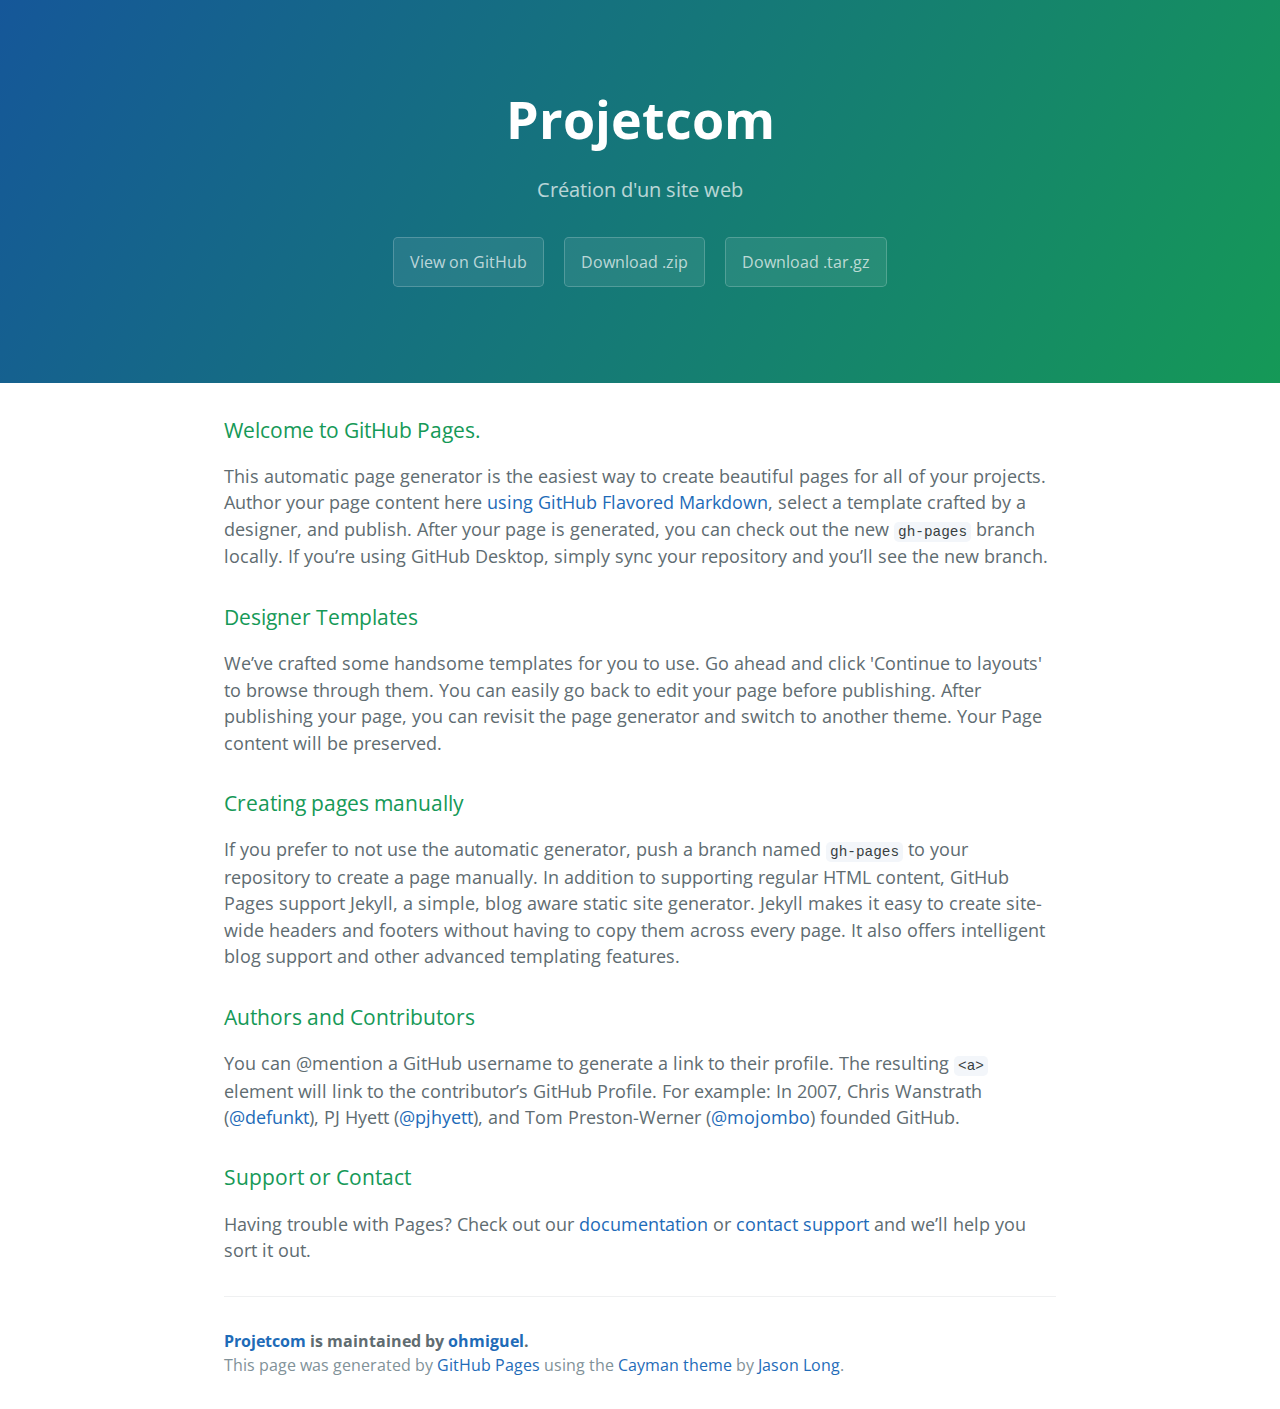
<file: index.html>
<!DOCTYPE html>
<html lang="en-us">
  <head>
    <meta charset="UTF-8">
    <title>Projetcom by ohmiguel</title>
    <meta name="viewport" content="width=device-width, initial-scale=1">
    <link rel="stylesheet" type="text/css" href="stylesheets/normalize.css" media="screen">
    <link href='https://fonts.googleapis.com/css?family=Open+Sans:400,700' rel='stylesheet' type='text/css'>
    <link rel="stylesheet" type="text/css" href="stylesheets/stylesheet.css" media="screen">
    <link rel="stylesheet" type="text/css" href="stylesheets/github-light.css" media="screen">
  </head>
  <body>
    <section class="page-header">
      <h1 class="project-name">Projetcom</h1>
      <h2 class="project-tagline">Création d&#39;un site web</h2>
      <a href="https://github.com/ohmiguel/Projetcom" class="btn">View on GitHub</a>
      <a href="https://github.com/ohmiguel/Projetcom/zipball/master" class="btn">Download .zip</a>
      <a href="https://github.com/ohmiguel/Projetcom/tarball/master" class="btn">Download .tar.gz</a>
    </section>

    <section class="main-content">
      <h3>
<a id="welcome-to-github-pages" class="anchor" href="#welcome-to-github-pages" aria-hidden="true"><span aria-hidden="true" class="octicon octicon-link"></span></a>Welcome to GitHub Pages.</h3>

<p>This automatic page generator is the easiest way to create beautiful pages for all of your projects. Author your page content here <a href="https://guides.github.com/features/mastering-markdown/">using GitHub Flavored Markdown</a>, select a template crafted by a designer, and publish. After your page is generated, you can check out the new <code>gh-pages</code> branch locally. If you’re using GitHub Desktop, simply sync your repository and you’ll see the new branch.</p>

<h3>
<a id="designer-templates" class="anchor" href="#designer-templates" aria-hidden="true"><span aria-hidden="true" class="octicon octicon-link"></span></a>Designer Templates</h3>

<p>We’ve crafted some handsome templates for you to use. Go ahead and click 'Continue to layouts' to browse through them. You can easily go back to edit your page before publishing. After publishing your page, you can revisit the page generator and switch to another theme. Your Page content will be preserved.</p>

<h3>
<a id="creating-pages-manually" class="anchor" href="#creating-pages-manually" aria-hidden="true"><span aria-hidden="true" class="octicon octicon-link"></span></a>Creating pages manually</h3>

<p>If you prefer to not use the automatic generator, push a branch named <code>gh-pages</code> to your repository to create a page manually. In addition to supporting regular HTML content, GitHub Pages support Jekyll, a simple, blog aware static site generator. Jekyll makes it easy to create site-wide headers and footers without having to copy them across every page. It also offers intelligent blog support and other advanced templating features.</p>

<h3>
<a id="authors-and-contributors" class="anchor" href="#authors-and-contributors" aria-hidden="true"><span aria-hidden="true" class="octicon octicon-link"></span></a>Authors and Contributors</h3>

<p>You can @mention a GitHub username to generate a link to their profile. The resulting <code>&lt;a&gt;</code> element will link to the contributor’s GitHub Profile. For example: In 2007, Chris Wanstrath (<a href="https://github.com/defunkt" class="user-mention">@defunkt</a>), PJ Hyett (<a href="https://github.com/pjhyett" class="user-mention">@pjhyett</a>), and Tom Preston-Werner (<a href="https://github.com/mojombo" class="user-mention">@mojombo</a>) founded GitHub.</p>

<h3>
<a id="support-or-contact" class="anchor" href="#support-or-contact" aria-hidden="true"><span aria-hidden="true" class="octicon octicon-link"></span></a>Support or Contact</h3>

<p>Having trouble with Pages? Check out our <a href="https://help.github.com/pages">documentation</a> or <a href="https://github.com/contact">contact support</a> and we’ll help you sort it out.</p>

      <footer class="site-footer">
        <span class="site-footer-owner"><a href="https://github.com/ohmiguel/Projetcom">Projetcom</a> is maintained by <a href="https://github.com/ohmiguel">ohmiguel</a>.</span>

        <span class="site-footer-credits">This page was generated by <a href="https://pages.github.com">GitHub Pages</a> using the <a href="https://github.com/jasonlong/cayman-theme">Cayman theme</a> by <a href="https://twitter.com/jasonlong">Jason Long</a>.</span>
      </footer>

    </section>

  
  </body>
</html>
</file>
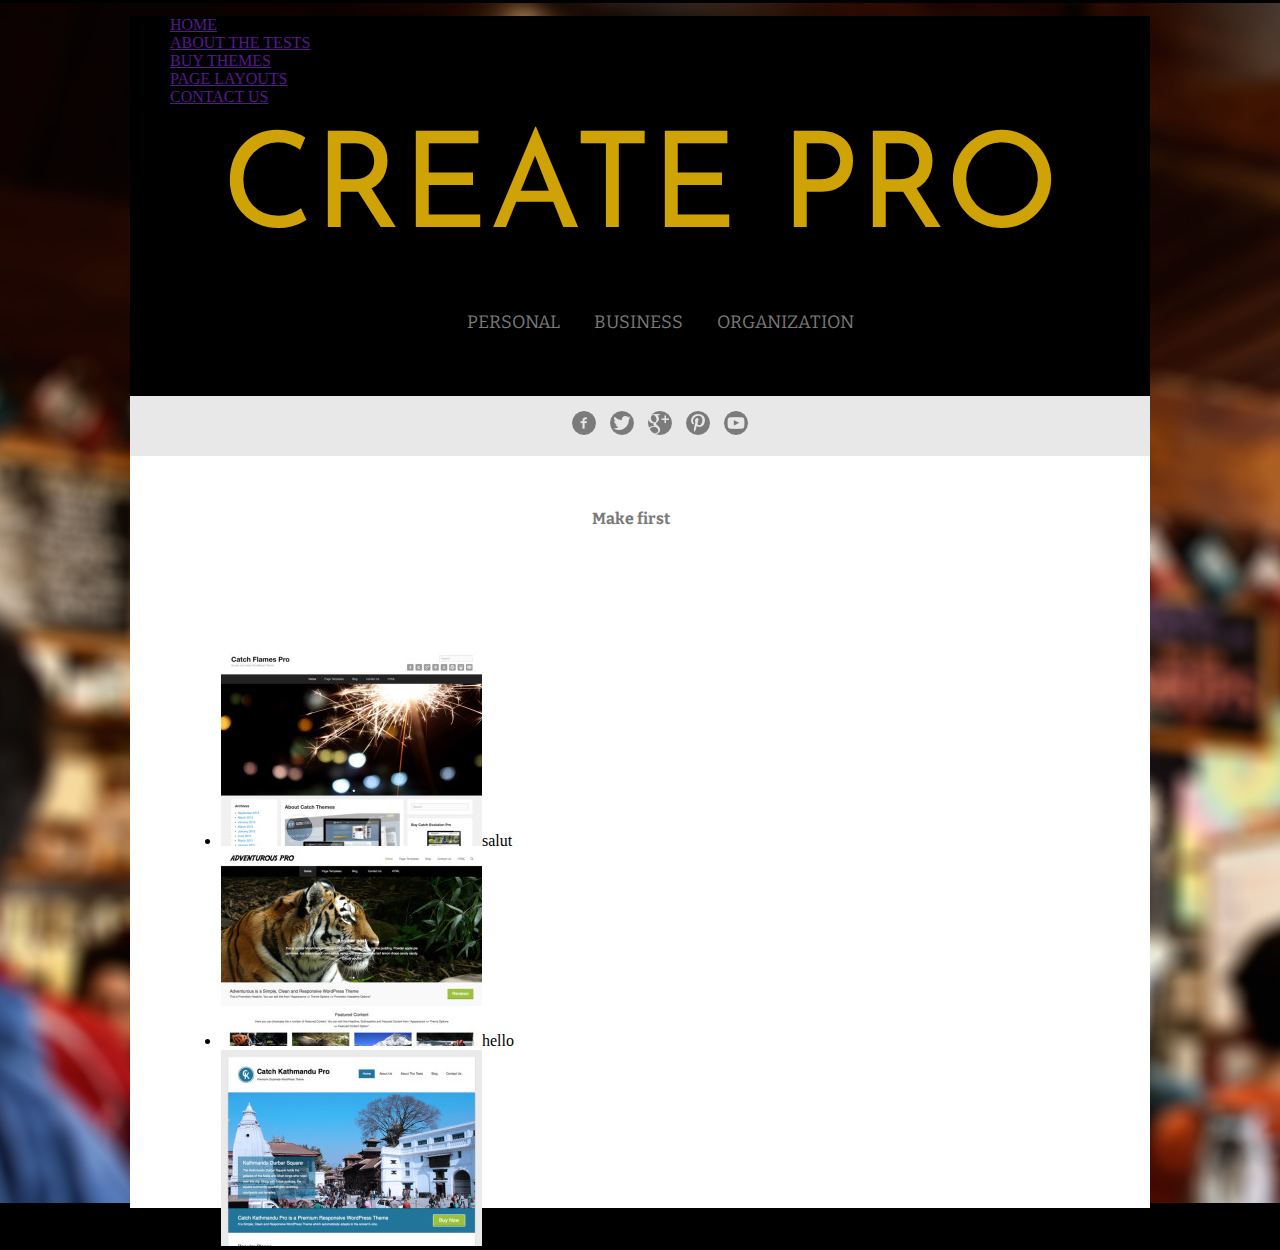
<file: Projetcom.html>
<!DOCTYPE html>
<html>

<head>
	<meta charset="utf-8" />
	<link href="https://fonts.googleapis.com/css?family=Josefin+Sans:400,700" rel="stylesheet" type="text/css" />
	<link href="https://fonts.googleapis.com/css?family=Bitter:400,700" rel="stylesheet" type="text/css" />
	<title>Projetcom</title>
	<link type="text/css" rel="stylesheet" href="Projetcom.css" />
</head>

<body>
	<div id="header">
		<ul id="menu">
			<li><a href="">HOME</a></li>
			<li><a href="">ABOUT THE TESTS</a></li>
			<li><a href="">BUY THEMES</a></li>
			<li><a href="">PAGE LAYOUTS</a></li>
			<li><a href="">CONTACT US</a></li>
		</ul>
	</div>
	<div class="titre">
		<h1>CREATE PRO</h1>
		<ul id="PBO">
			<li>PERSONAL</li>
			<li>BUSINESS</li>
			<li>ORGANIZATION</li>
		</ul>
	</div>
	<div class="sociales">
		<ul id="Icônes">
			<li>
				<a href=""><img src="icones/facebook.png" alt="facebook" /></a>
			</li>
			<li>
				<a href=""><img src="icones/twitter.png" alt="twitter" /></a>
			</li>
			<li>
				<a href=""><img src="icones/google-plus.png" alt="google+" /></a>
			</li>
			<li>
				<a href=""><img src="icones/pinterest.png" alt="pinterest" /></a>
			</li>
			<li>
				<a href=""><img src="icones/youtube.png" alt="youtube" /></a>
			</li>
		</ul>
	</div>
	<section>
		<div id="middle">
			<p>
				Make first
			</p>
		</div>
		<div id="images">
			<ul class="articles">
				<li><img src="images/image1.jpg"/>salut</li>
				<li><img src="images/image2.jpg"/>hello</li>
				<li><img src="images/image3.jpg"/>byebye</li>
			</ul>
		</div>
	</section>
</body>

</html>
</file>
<file: stylesheets/stylesheet.css>
* {
  box-sizing: border-box; }

body {
  padding: 0;
  margin: 0;
  font-family: "Open Sans", "Helvetica Neue", Helvetica, Arial, sans-serif;
  font-size: 16px;
  line-height: 1.5;
  color: #606c71; }

a {
  color: #1e6bb8;
  text-decoration: none; }
  a:hover {
    text-decoration: underline; }

.btn {
  display: inline-block;
  margin-bottom: 1rem;
  color: rgba(255, 255, 255, 0.7);
  background-color: rgba(255, 255, 255, 0.08);
  border-color: rgba(255, 255, 255, 0.2);
  border-style: solid;
  border-width: 1px;
  border-radius: 0.3rem;
  transition: color 0.2s, background-color 0.2s, border-color 0.2s; }
  .btn + .btn {
    margin-left: 1rem; }

.btn:hover {
  color: rgba(255, 255, 255, 0.8);
  text-decoration: none;
  background-color: rgba(255, 255, 255, 0.2);
  border-color: rgba(255, 255, 255, 0.3); }

@media screen and (min-width: 64em) {
  .btn {
    padding: 0.75rem 1rem; } }

@media screen and (min-width: 42em) and (max-width: 64em) {
  .btn {
    padding: 0.6rem 0.9rem;
    font-size: 0.9rem; } }

@media screen and (max-width: 42em) {
  .btn {
    display: block;
    width: 100%;
    padding: 0.75rem;
    font-size: 0.9rem; }
    .btn + .btn {
      margin-top: 1rem;
      margin-left: 0; } }

.page-header {
  color: #fff;
  text-align: center;
  background-color: #159957;
  background-image: linear-gradient(120deg, #155799, #159957); }

@media screen and (min-width: 64em) {
  .page-header {
    padding: 5rem 6rem; } }

@media screen and (min-width: 42em) and (max-width: 64em) {
  .page-header {
    padding: 3rem 4rem; } }

@media screen and (max-width: 42em) {
  .page-header {
    padding: 2rem 1rem; } }

.project-name {
  margin-top: 0;
  margin-bottom: 0.1rem; }

@media screen and (min-width: 64em) {
  .project-name {
    font-size: 3.25rem; } }

@media screen and (min-width: 42em) and (max-width: 64em) {
  .project-name {
    font-size: 2.25rem; } }

@media screen and (max-width: 42em) {
  .project-name {
    font-size: 1.75rem; } }

.project-tagline {
  margin-bottom: 2rem;
  font-weight: normal;
  opacity: 0.7; }

@media screen and (min-width: 64em) {
  .project-tagline {
    font-size: 1.25rem; } }

@media screen and (min-width: 42em) and (max-width: 64em) {
  .project-tagline {
    font-size: 1.15rem; } }

@media screen and (max-width: 42em) {
  .project-tagline {
    font-size: 1rem; } }

.main-content :first-child {
  margin-top: 0; }
.main-content img {
  max-width: 100%; }
.main-content h1, .main-content h2, .main-content h3, .main-content h4, .main-content h5, .main-content h6 {
  margin-top: 2rem;
  margin-bottom: 1rem;
  font-weight: normal;
  color: #159957; }
.main-content p {
  margin-bottom: 1em; }
.main-content code {
  padding: 2px 4px;
  font-family: Consolas, "Liberation Mono", Menlo, Courier, monospace;
  font-size: 0.9rem;
  color: #383e41;
  background-color: #f3f6fa;
  border-radius: 0.3rem; }
.main-content pre {
  padding: 0.8rem;
  margin-top: 0;
  margin-bottom: 1rem;
  font: 1rem Consolas, "Liberation Mono", Menlo, Courier, monospace;
  color: #567482;
  word-wrap: normal;
  background-color: #f3f6fa;
  border: solid 1px #dce6f0;
  border-radius: 0.3rem; }
  .main-content pre > code {
    padding: 0;
    margin: 0;
    font-size: 0.9rem;
    color: #567482;
    word-break: normal;
    white-space: pre;
    background: transparent;
    border: 0; }
.main-content .highlight {
  margin-bottom: 1rem; }
  .main-content .highlight pre {
    margin-bottom: 0;
    word-break: normal; }
.main-content .highlight pre, .main-content pre {
  padding: 0.8rem;
  overflow: auto;
  font-size: 0.9rem;
  line-height: 1.45;
  border-radius: 0.3rem; }
.main-content pre code, .main-content pre tt {
  display: inline;
  max-width: initial;
  padding: 0;
  margin: 0;
  overflow: initial;
  line-height: inherit;
  word-wrap: normal;
  background-color: transparent;
  border: 0; }
  .main-content pre code:before, .main-content pre code:after, .main-content pre tt:before, .main-content pre tt:after {
    content: normal; }
.main-content ul, .main-content ol {
  margin-top: 0; }
.main-content blockquote {
  padding: 0 1rem;
  margin-left: 0;
  color: #819198;
  border-left: 0.3rem solid #dce6f0; }
  .main-content blockquote > :first-child {
    margin-top: 0; }
  .main-content blockquote > :last-child {
    margin-bottom: 0; }
.main-content table {
  display: block;
  width: 100%;
  overflow: auto;
  word-break: normal;
  word-break: keep-all; }
  .main-content table th {
    font-weight: bold; }
  .main-content table th, .main-content table td {
    padding: 0.5rem 1rem;
    border: 1px solid #e9ebec; }
.main-content dl {
  padding: 0; }
  .main-content dl dt {
    padding: 0;
    margin-top: 1rem;
    font-size: 1rem;
    font-weight: bold; }
  .main-content dl dd {
    padding: 0;
    margin-bottom: 1rem; }
.main-content hr {
  height: 2px;
  padding: 0;
  margin: 1rem 0;
  background-color: #eff0f1;
  border: 0; }

@media screen and (min-width: 64em) {
  .main-content {
    max-width: 64rem;
    padding: 2rem 6rem;
    margin: 0 auto;
    font-size: 1.1rem; } }

@media screen and (min-width: 42em) and (max-width: 64em) {
  .main-content {
    padding: 2rem 4rem;
    font-size: 1.1rem; } }

@media screen and (max-width: 42em) {
  .main-content {
    padding: 2rem 1rem;
    font-size: 1rem; } }

.site-footer {
  padding-top: 2rem;
  margin-top: 2rem;
  border-top: solid 1px #eff0f1; }

.site-footer-owner {
  display: block;
  font-weight: bold; }

.site-footer-credits {
  color: #819198; }

@media screen and (min-width: 64em) {
  .site-footer {
    font-size: 1rem; } }

@media screen and (min-width: 42em) and (max-width: 64em) {
  .site-footer {
    font-size: 1rem; } }

@media screen and (max-width: 42em) {
  .site-footer {
    font-size: 0.9rem; } }
</file>
<file: stylesheets/github-light.css>
/*
The MIT License (MIT)

Copyright (c) 2016 GitHub, Inc.

Permission is hereby granted, free of charge, to any person obtaining a copy
of this software and associated documentation files (the "Software"), to deal
in the Software without restriction, including without limitation the rights
to use, copy, modify, merge, publish, distribute, sublicense, and/or sell
copies of the Software, and to permit persons to whom the Software is
furnished to do so, subject to the following conditions:

The above copyright notice and this permission notice shall be included in all
copies or substantial portions of the Software.

THE SOFTWARE IS PROVIDED "AS IS", WITHOUT WARRANTY OF ANY KIND, EXPRESS OR
IMPLIED, INCLUDING BUT NOT LIMITED TO THE WARRANTIES OF MERCHANTABILITY,
FITNESS FOR A PARTICULAR PURPOSE AND NONINFRINGEMENT. IN NO EVENT SHALL THE
AUTHORS OR COPYRIGHT HOLDERS BE LIABLE FOR ANY CLAIM, DAMAGES OR OTHER
LIABILITY, WHETHER IN AN ACTION OF CONTRACT, TORT OR OTHERWISE, ARISING FROM,
OUT OF OR IN CONNECTION WITH THE SOFTWARE OR THE USE OR OTHER DEALINGS IN THE
SOFTWARE.

*/

.pl-c /* comment */ {
  color: #969896;
}

.pl-c1 /* constant, variable.other.constant, support, meta.property-name, support.constant, support.variable, meta.module-reference, markup.raw, meta.diff.header */,
.pl-s .pl-v /* string variable */ {
  color: #0086b3;
}

.pl-e /* entity */,
.pl-en /* entity.name */ {
  color: #795da3;
}

.pl-smi /* variable.parameter.function, storage.modifier.package, storage.modifier.import, storage.type.java, variable.other */,
.pl-s .pl-s1 /* string source */ {
  color: #333;
}

.pl-ent /* entity.name.tag */ {
  color: #63a35c;
}

.pl-k /* keyword, storage, storage.type */ {
  color: #a71d5d;
}

.pl-s /* string */,
.pl-pds /* punctuation.definition.string, string.regexp.character-class */,
.pl-s .pl-pse .pl-s1 /* string punctuation.section.embedded source */,
.pl-sr /* string.regexp */,
.pl-sr .pl-cce /* string.regexp constant.character.escape */,
.pl-sr .pl-sre /* string.regexp source.ruby.embedded */,
.pl-sr .pl-sra /* string.regexp string.regexp.arbitrary-repitition */ {
  color: #183691;
}

.pl-v /* variable */ {
  color: #ed6a43;
}

.pl-id /* invalid.deprecated */ {
  color: #b52a1d;
}

.pl-ii /* invalid.illegal */ {
  color: #f8f8f8;
  background-color: #b52a1d;
}

.pl-sr .pl-cce /* string.regexp constant.character.escape */ {
  font-weight: bold;
  color: #63a35c;
}

.pl-ml /* markup.list */ {
  color: #693a17;
}

.pl-mh /* markup.heading */,
.pl-mh .pl-en /* markup.heading entity.name */,
.pl-ms /* meta.separator */ {
  font-weight: bold;
  color: #1d3e81;
}

.pl-mq /* markup.quote */ {
  color: #008080;
}

.pl-mi /* markup.italic */ {
  font-style: italic;
  color: #333;
}

.pl-mb /* markup.bold */ {
  font-weight: bold;
  color: #333;
}

.pl-md /* markup.deleted, meta.diff.header.from-file */ {
  color: #bd2c00;
  background-color: #ffecec;
}

.pl-mi1 /* markup.inserted, meta.diff.header.to-file */ {
  color: #55a532;
  background-color: #eaffea;
}

.pl-mdr /* meta.diff.range */ {
  font-weight: bold;
  color: #795da3;
}

.pl-mo /* meta.output */ {
  color: #1d3e81;
}
</file>
<file: Projetcom.css>
body {
    background-color: black;
    background-image: url(images/bg.jpg);
    background-repeat:no-repeat;
    background-position: 50% 20%;
 }
#header {
    width: 1020px;
    height: 60px;
    margin: auto;
    padding: 0%;
    background-color: black;
}
#nav {
    text-align: center;
    padding-top: 15px;
    margin-top: -1%;
}
#nav li {
    display: inline-block;
    font-size: 18px;
    font-family: 'Josefin Sans',sans-serif;
    text-align: center;
    margin: 0px 25px;
    font-weight: bold;
}
#nav li a {
    text-decoration:none;
    color: #e8e8e8;
}
#nav li a:hover {
    color: #cfa205;
}
.titre {
    background-color: black;
    width: 1020px;
    height: 320px;
    margin: auto;
    padding: 0%;
}
h1 {
    font-family: 'Josefin Sans',Arial,sans-serif;
    font-size: 133px;
    font-weight: normal;
    text-align: center;
    color: #cfa205;
    /*position: relative;*/
    margin: 0%;
    padding: 5%;
}
#PBO {
    text-align: center;
    list-style-type: disc;
    color: #7a7a7a;
    margin: 0%;
}
#PBO li {
    /*list-style-position: unset;*/
    display: inline;
    font-size: 18px;
    margin: 0px 15px;
    font-family: 'bitter','Josefin Sans',sans-serif;
}
#PBO li:first-child {
    list-style-type: none;
}
#PBO li a {
    text-decoration:none;
    color: #cfa205;
}
.sociales {
    background-color: #e8e8e8;
    width: 1020px;
    height: 60px;
    margin: auto;
    padding: 0%;
}
#Icônes {
    text-align: center;
    color: #7a7a7a;
    margin-top: 0%;
}
#Icônes li {
    display: inline-block;
    margin: 15px 5px;
}
section {
    background-color: white;
    width: 1020px;
    height: 727px;
    margin: auto;
    padding: 1% 0%;
}
#middle p {
    width: 900px;
    height: 90px;
    text-align: center;
    font-family: 'bitter','Josefin Sans',sans-serif;
    margin: 0% 5%;
    padding-top: 4%;
    font-weight: bold;
    color: #7a7a7a;
}
.articles {
    width: 900px;
    height: 480px;
    margin: 5% 5%;
}
.articles p {
    font-family: 'bitter','Josefin Sans',sans-serif;
    color: #7a7a7a;
    font-size: 14px;
}
#article1 {
    height: 480px;
    width: 260px;
    top: 0;
    float: left;
}
#article2 {
    height: 480px;
    width: 260px;
    float: left;
    margin: 0% 6%;
}
#article3 {
    height: 480px;
    width: 260px;
    top: 0;
    float: right;
}
h5 {
    font-weight: bold;
    font-family: 'bitter','Josefin Sans',sans-serif;
}
</file>
